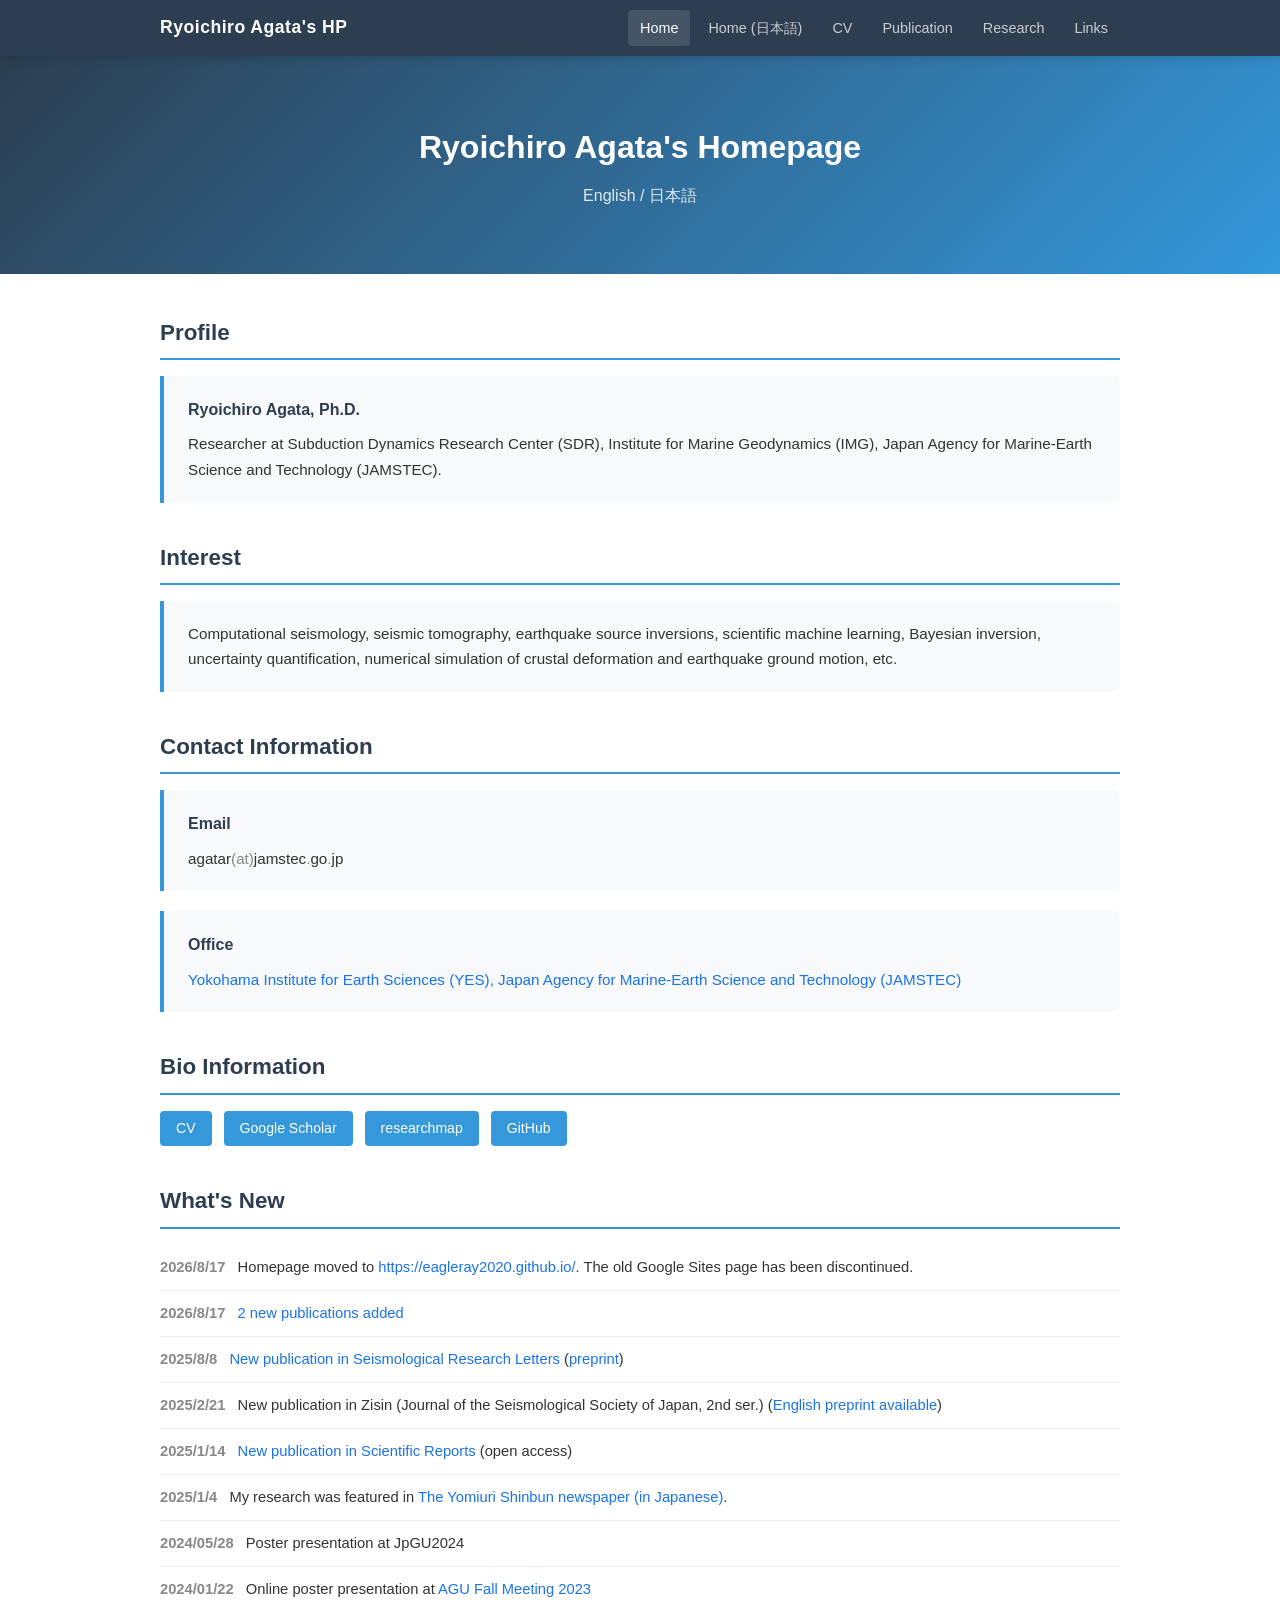
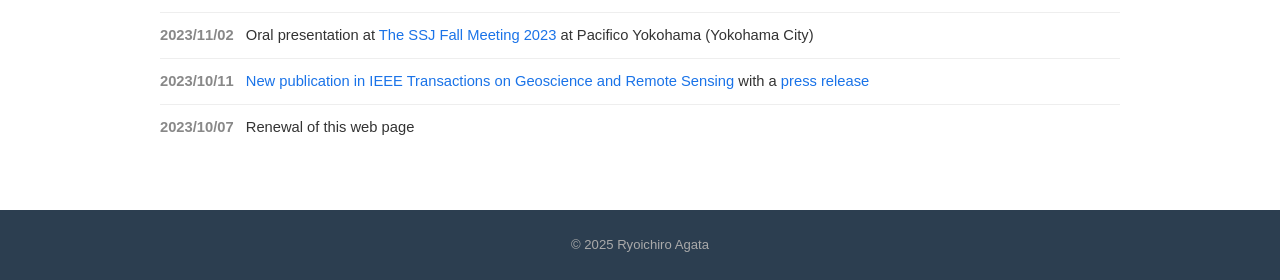
<file: index.html>
<!DOCTYPE html>
<html lang="en">
<head>
  <meta charset="UTF-8">
  <meta name="viewport" content="width=device-width, initial-scale=1.0">
  <title>Ryoichiro Agata - Homepage</title>
  <link rel="stylesheet" href="css/style.css">
</head>
<body>

<header>
  <nav class="navbar">
    <a href="index.html" class="site-title">Ryoichiro Agata's HP</a>
    <button class="hamburger" aria-label="Menu" onclick="document.querySelector('.nav-links').classList.toggle('open')">
      <span></span><span></span><span></span>
    </button>
    <ul class="nav-links">
      <li><a href="index.html" class="active">Home</a></li>
      <li><a href="jp.html">Home (日本語)</a></li>
      <li><a href="cv.html">CV</a></li>
      <li><a href="publication.html">Publication</a></li>
      <li><a href="research.html">Research</a></li>
      <li><a href="links.html">Links</a></li>
    </ul>
  </nav>
</header>

<div class="hero">
  <h1>Ryoichiro Agata's Homepage</h1>
  <div class="subtitle">English / <a href="jp.html" style="color:#fff;">日本語</a></div>
</div>

<div class="container">

  <div class="section-title">Profile</div>
  <div class="info-grid">
    <div class="info-card">
      <h3>Ryoichiro Agata, Ph.D.</h3>
      <p>Researcher at Subduction Dynamics Research Center (SDR), Institute for Marine Geodynamics (IMG), Japan Agency for Marine-Earth Science and Technology (JAMSTEC).</p>
    </div>
  </div>

  <div class="section-title">Interest</div>
  <div class="info-card">
    <p>Computational seismology, seismic tomography, earthquake source inversions, scientific machine learning, Bayesian inversion, uncertainty quantification, numerical simulation of crustal deformation and earthquake ground motion, etc.</p>
  </div>

  <div class="section-title">Contact Information</div>
  <div class="info-grid">
    <div class="info-card">
      <h3>Email</h3>
      <p>agatar<span style="color:#888;">(at)</span>jamstec<span style="color:#888;">.</span>go<span style="color:#888;">.</span>jp</p>
    </div>
    <div class="info-card">
      <h3>Office</h3>
      <p><a href="https://www.jamstec.go.jp/e/about/access/yokohama.html" target="_blank" rel="noopener">Yokohama Institute for Earth Sciences (YES), Japan Agency for Marine-Earth Science and Technology (JAMSTEC)</a></p>
    </div>
  </div>

  <div class="section-title">Bio Information</div>
  <div class="bio-links">
    <a href="cv.html">CV</a>
    <a href="https://scholar.google.com/citations?user=Bm1IU0EAAAAJ&hl=ja&oi=ao" target="_blank" rel="noopener">Google Scholar</a>
    <a href="https://researchmap.jp/agatar?lang=en" target="_blank" rel="noopener">researchmap</a>
    <a href="https://github.com/eagleray2020" target="_blank" rel="noopener">GitHub</a>
  </div>

  <div class="section-title">What's New</div>
  <ul class="news-list">
    <li><span class="date">2026/8/17</span> Homepage moved to <a href="https://eagleray2020.github.io/" target="_blank" rel="noopener">https://eagleray2020.github.io/</a>. The old Google Sites page has been discontinued.</li>
    <li><span class="date">2026/8/17</span> <a href="#new-pubs">2 new publications added</a></li>
    <li><span class="date">2025/8/8</span> <a href="https://pubs.geoscienceworld.org/ssa/srl/article/doi/10.1785/0220240377/660247/HypoNet-Nankai-Rapid-Hypocenter-Determination-Tool" target="_blank" rel="noopener">New publication in Seismological Research Letters</a> (<a href="https://arxiv.org/abs/2411.04667" target="_blank" rel="noopener">preprint</a>)</li>
    <li><span class="date">2025/2/21</span> New publication in Zisin (Journal of the Seismological Society of Japan, 2nd ser.) (<a href="https://arxiv.org/abs/2411.17997" target="_blank" rel="noopener">English preprint available</a>)</li>
    <li><span class="date">2025/1/14</span> <a href="https://www.nature.com/articles/s41598-024-84995-9" target="_blank" rel="noopener">New publication in Scientific Reports</a> (open access)</li>
    <li><span class="date">2025/1/4</span> My research was featured in <a href="https://www.yomiuri.co.jp/science/20250104-OYT1T50067/" target="_blank" rel="noopener">The Yomiuri Shinbun newspaper (in Japanese)</a>.</li>
    <li><span class="date">2024/05/28</span> Poster presentation at JpGU2024</li>
    <li><span class="date">2024/01/22</span> Online poster presentation at <a href="https://www.agu.org/Fall-Meeting" target="_blank" rel="noopener">AGU Fall Meeting 2023</a></li>
    <li><span class="date">2023/11/02</span> Oral presentation at <a href="http://www.zisin.or.jp/english" target="_blank" rel="noopener">The SSJ Fall Meeting 2023</a> at Pacifico Yokohama (Yokohama City)</li>
    <li><span class="date">2023/10/11</span> <a href="https://ieeexplore.ieee.org/document/10184054" target="_blank" rel="noopener">New publication in IEEE Transactions on Geoscience and Remote Sensing</a> with a <a href="https://www.jamstec.go.jp/e/about/press_release/20231011_2/" target="_blank" rel="noopener">press release</a></li>
    <li><span class="date">2023/10/07</span> Renewal of this web page</li>
  </ul>

</div>

<footer>
  &copy; 2025 Ryoichiro Agata
</footer>

</body>
</html>
</file>
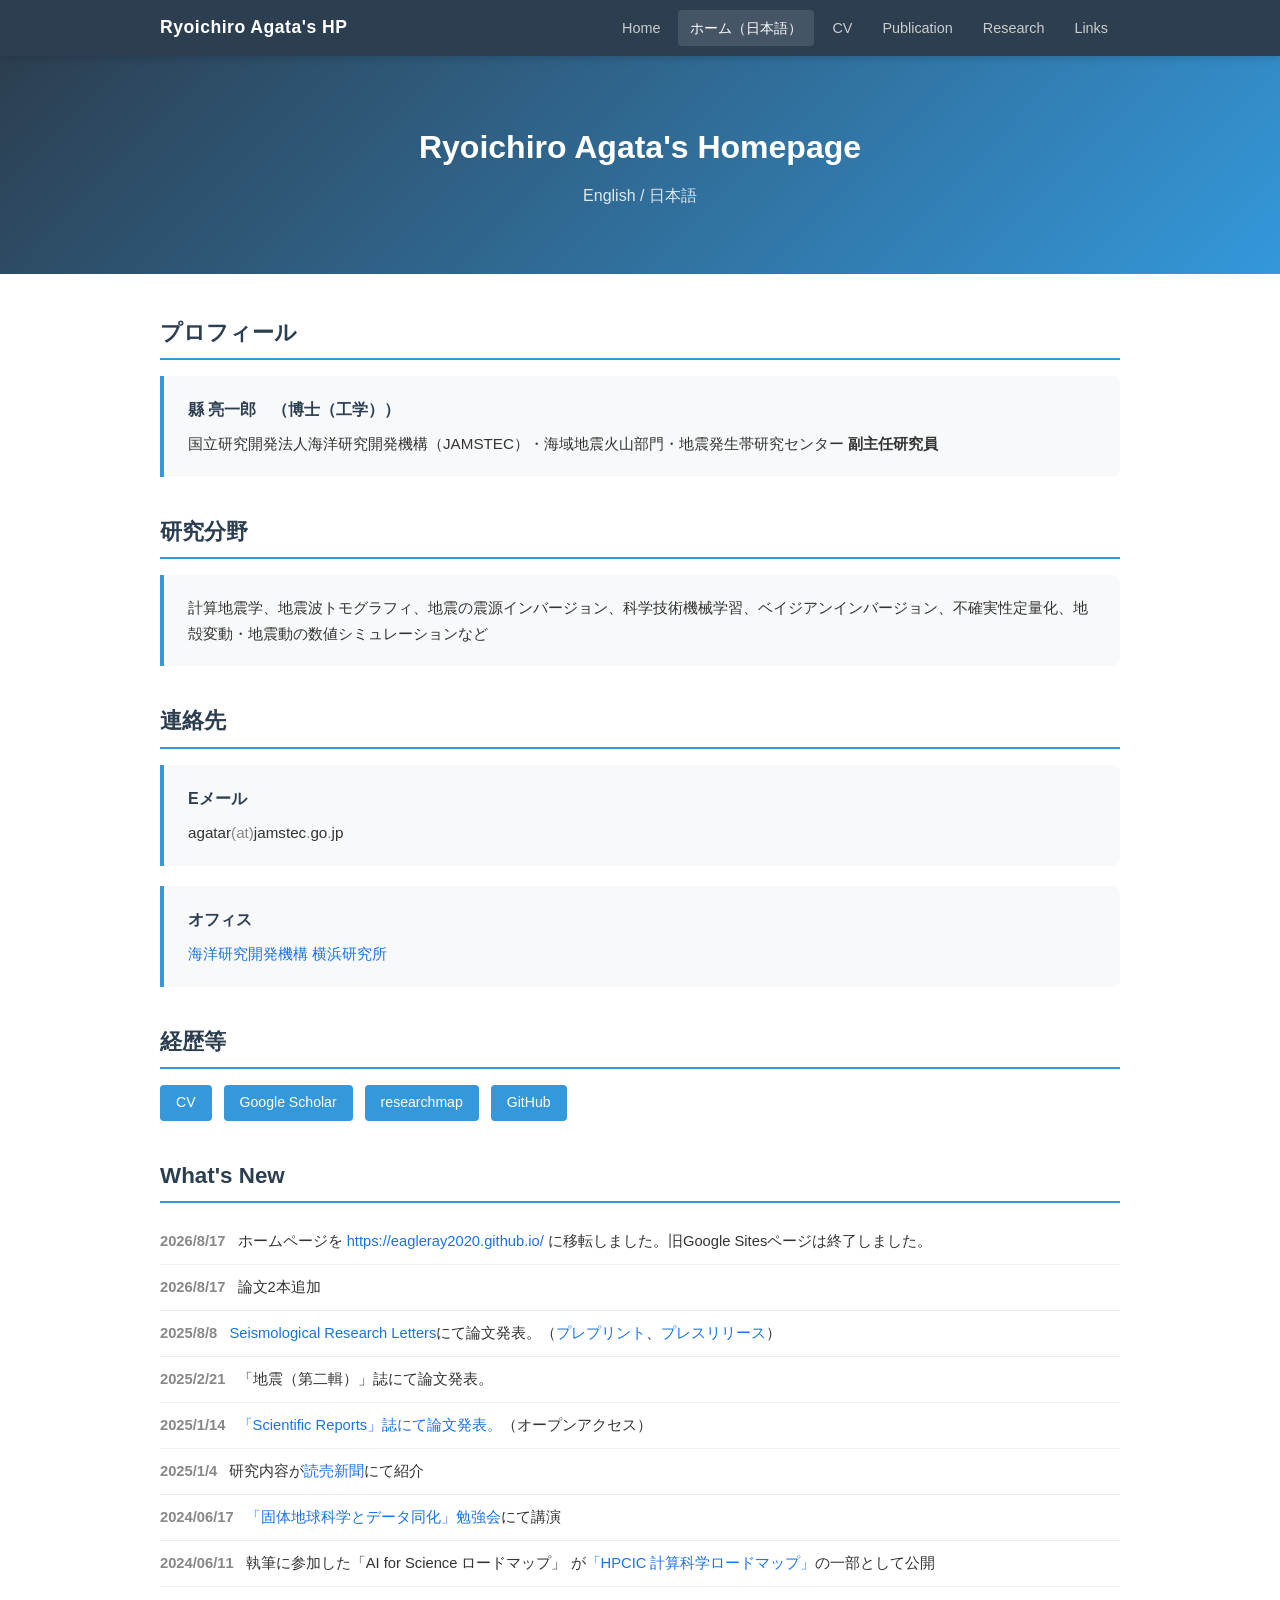
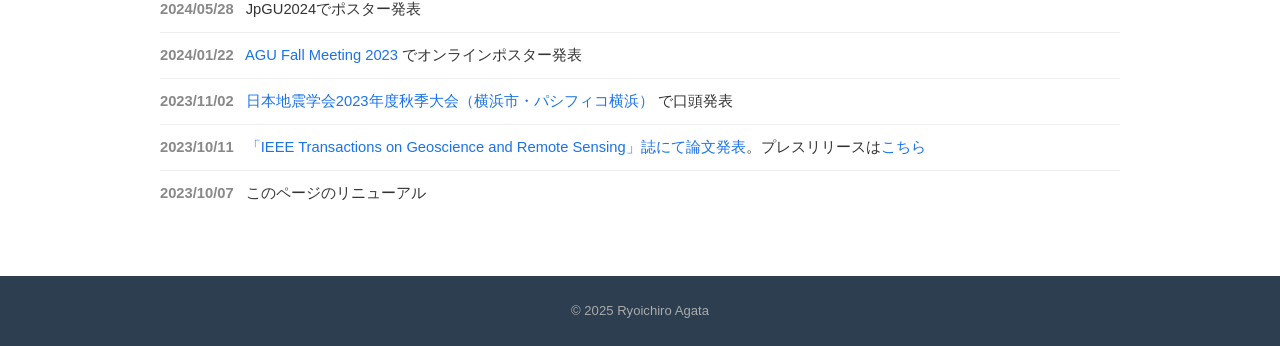
<file: jp.html>
<!DOCTYPE html>
<html lang="ja">
<head>
  <meta charset="UTF-8">
  <meta name="viewport" content="width=device-width, initial-scale=1.0">
  <title>縣亮一郎 - ホームページ</title>
  <link rel="stylesheet" href="css/style.css">
</head>
<body>

<header>
  <nav class="navbar">
    <a href="index.html" class="site-title">Ryoichiro Agata's HP</a>
    <button class="hamburger" aria-label="メニュー" onclick="document.querySelector('.nav-links').classList.toggle('open')">
      <span></span><span></span><span></span>
    </button>
    <ul class="nav-links">
      <li><a href="index.html">Home</a></li>
      <li><a href="jp.html" class="active">ホーム（日本語）</a></li>
      <li><a href="cv.html">CV</a></li>
      <li><a href="publication.html">Publication</a></li>
      <li><a href="research.html">Research</a></li>
      <li><a href="links.html">Links</a></li>
    </ul>
  </nav>
</header>

<div class="hero">
  <h1>Ryoichiro Agata's Homepage</h1>
  <div class="subtitle"><a href="index.html" style="color:#fff;">English</a> / 日本語</div>
</div>

<div class="container">

  <div class="section-title">プロフィール</div>
  <div class="info-grid">
    <div class="info-card">
      <h3>縣 亮一郎　（博士（工学））</h3>
      <p>国立研究開発法人海洋研究開発機構（JAMSTEC）・海域地震火山部門・地震発生帯研究センター <strong>副主任研究員</strong></p>
    </div>
  </div>

  <div class="section-title">研究分野</div>
  <div class="info-card">
    <p>計算地震学、地震波トモグラフィ、地震の震源インバージョン、科学技術機械学習、ベイジアンインバージョン、不確実性定量化、地殻変動・地震動の数値シミュレーションなど</p>
  </div>

  <div class="section-title">連絡先</div>
  <div class="info-grid">
    <div class="info-card">
      <h3>Eメール</h3>
      <p>agatar<span style="color:#888;">(at)</span>jamstec<span style="color:#888;">.</span>go<span style="color:#888;">.</span>jp</p>
    </div>
    <div class="info-card">
      <h3>オフィス</h3>
      <p><a href="https://www.jamstec.go.jp/j/about/access/yokohama.html" target="_blank" rel="noopener">海洋研究開発機構 横浜研究所</a></p>
    </div>
  </div>

  <div class="section-title">経歴等</div>
  <div class="bio-links">
    <a href="cv.html">CV</a>
    <a href="https://scholar.google.com/citations?user=Bm1IU0EAAAAJ&hl=ja&oi=ao" target="_blank" rel="noopener">Google Scholar</a>
    <a href="https://researchmap.jp/agatar" target="_blank" rel="noopener">researchmap</a>
    <a href="https://github.com/eagleray2020" target="_blank" rel="noopener">GitHub</a>
  </div>

  <div class="section-title">What's New</div>
  <ul class="news-list">
    <li><span class="date">2026/8/17</span> ホームページを <a href="https://eagleray2020.github.io/" target="_blank" rel="noopener">https://eagleray2020.github.io/</a> に移転しました。旧Google Sitesページは終了しました。</li>
    <li><span class="date">2026/8/17</span> 論文2本追加</li>
    <li><span class="date">2025/8/8</span> <a href="https://pubs.geoscienceworld.org/ssa/srl/article/doi/10.1785/0220240377/660247/HypoNet-Nankai-Rapid-Hypocenter-Determination-Tool" target="_blank" rel="noopener">Seismological Research Letters</a>にて論文発表。（<a href="https://arxiv.org/abs/2411.04667" target="_blank" rel="noopener">プレプリント</a>、<a href="https://www.jamstec.go.jp/j/about/press_release/20250808/" target="_blank" rel="noopener">プレスリリース</a>）</li>
    <li><span class="date">2025/2/21</span> 「地震（第二輯）」誌にて論文発表。</li>
    <li><span class="date">2025/1/14</span> <a href="https://www.nature.com/articles/s41598-024-84995-9" target="_blank" rel="noopener">「Scientific Reports」誌にて論文発表。</a>（オープンアクセス）</li>
    <li><span class="date">2025/1/4</span> 研究内容が<a href="https://www.yomiuri.co.jp/science/20250104-OYT1T50067/" target="_blank" rel="noopener">読売新聞</a>にて紹介</li>
    <li><span class="date">2024/06/17</span> <a href="https://sites.google.com/view/da-for-solid-earth" target="_blank" rel="noopener">「固体地球科学とデータ同化」勉強会</a>にて講演</li>
    <li><span class="date">2024/06/11</span> 執筆に参加した「AI for Science ロードマップ」 が<a href="https://cs-forum.github.io/roadmap-2023/" target="_blank" rel="noopener">「HPCIC 計算科学ロードマップ」</a>の一部として公開</li>
    <li><span class="date">2024/05/28</span> JpGU2024でポスター発表</li>
    <li><span class="date">2024/01/22</span> <a href="https://www.agu.org/Fall-Meeting" target="_blank" rel="noopener">AGU Fall Meeting 2023</a> でオンラインポスター発表</li>
    <li><span class="date">2023/11/02</span> <a href="https://www.zisin.or.jp/" target="_blank" rel="noopener">日本地震学会2023年度秋季大会（横浜市・パシフィコ横浜）</a> で口頭発表</li>
    <li><span class="date">2023/10/11</span> <a href="https://ieeexplore.ieee.org/document/10184054" target="_blank" rel="noopener">「IEEE Transactions on Geoscience and Remote Sensing」誌にて論文発表</a>。プレスリリースは<a href="https://www.jamstec.go.jp/j/about/press_release/20231011_2/" target="_blank" rel="noopener">こちら</a></li>
    <li><span class="date">2023/10/07</span> このページのリニューアル</li>
  </ul>

</div>

<footer>
  &copy; 2025 Ryoichiro Agata
</footer>

</body>
</html>
</file>
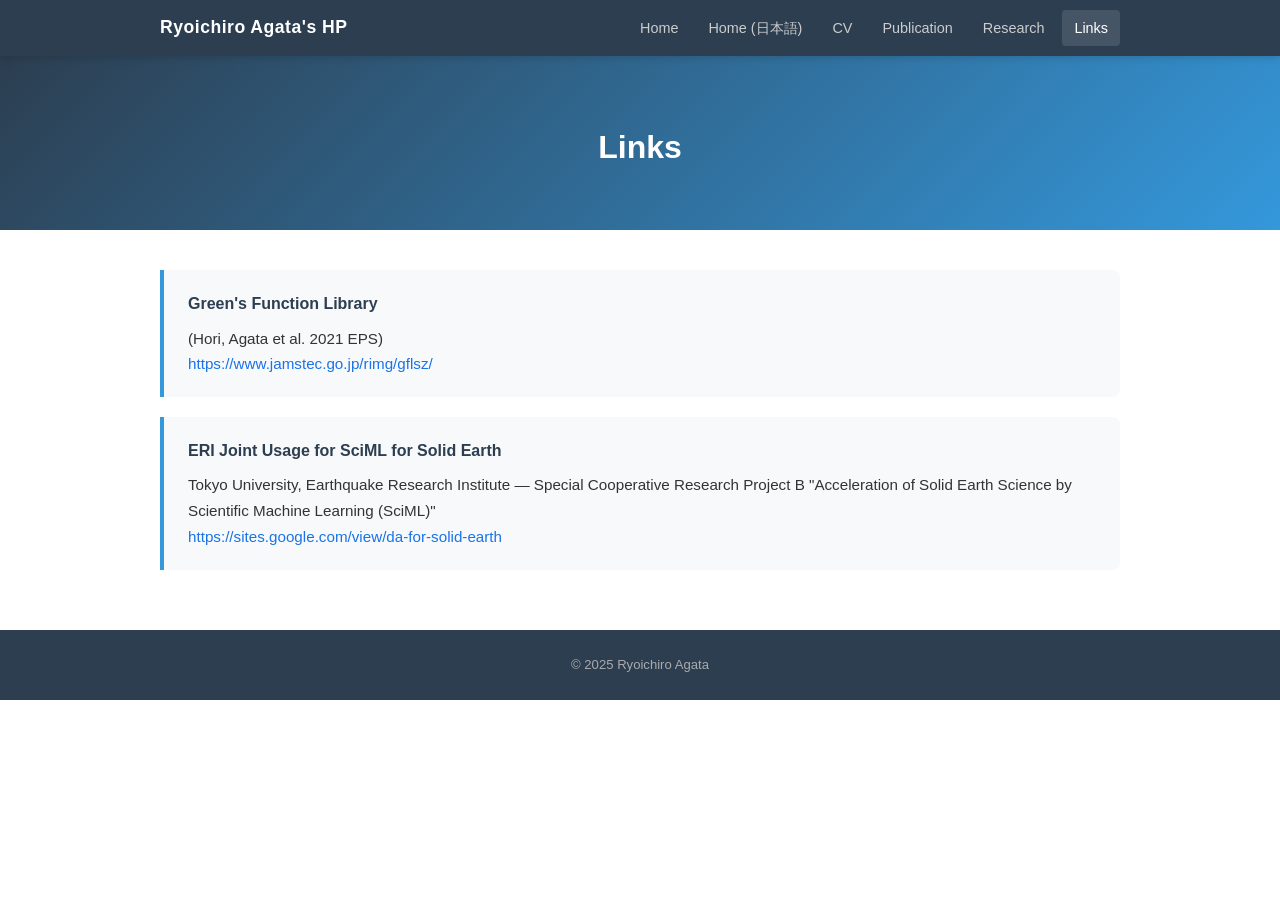
<file: links.html>
<!DOCTYPE html>
<html lang="en">
<head>
  <meta charset="UTF-8">
  <meta name="viewport" content="width=device-width, initial-scale=1.0">
  <title>Links - Ryoichiro Agata</title>
  <link rel="stylesheet" href="css/style.css">
</head>
<body>

<header>
  <nav class="navbar">
    <a href="index.html" class="site-title">Ryoichiro Agata's HP</a>
    <button class="hamburger" aria-label="Menu" onclick="document.querySelector('.nav-links').classList.toggle('open')">
      <span></span><span></span><span></span>
    </button>
    <ul class="nav-links">
      <li><a href="index.html">Home</a></li>
      <li><a href="jp.html">Home (日本語)</a></li>
      <li><a href="cv.html">CV</a></li>
      <li><a href="publication.html">Publication</a></li>
      <li><a href="research.html">Research</a></li>
      <li><a href="links.html" class="active">Links</a></li>
    </ul>
  </nav>
</header>

<div class="hero">
  <h1>Links</h1>
</div>

<div class="container">

  <div class="info-grid">
    <div class="info-card">
      <h3>Green's Function Library</h3>
      <p>(Hori, Agata et al. 2021 EPS)</p>
      <p><a href="https://www.jamstec.go.jp/rimg/gflsz/" target="_blank" rel="noopener">https://www.jamstec.go.jp/rimg/gflsz/</a></p>
    </div>
    <div class="info-card">
      <h3>ERI Joint Usage for SciML for Solid Earth</h3>
      <p>Tokyo University, Earthquake Research Institute — Special Cooperative Research Project B "Acceleration of Solid Earth Science by Scientific Machine Learning (SciML)"</p>
      <p><a href="https://sites.google.com/view/da-for-solid-earth" target="_blank" rel="noopener">https://sites.google.com/view/da-for-solid-earth</a></p>
    </div>
  </div>

</div>

<footer>
  &copy; 2025 Ryoichiro Agata
</footer>

</body>
</html>
</file>
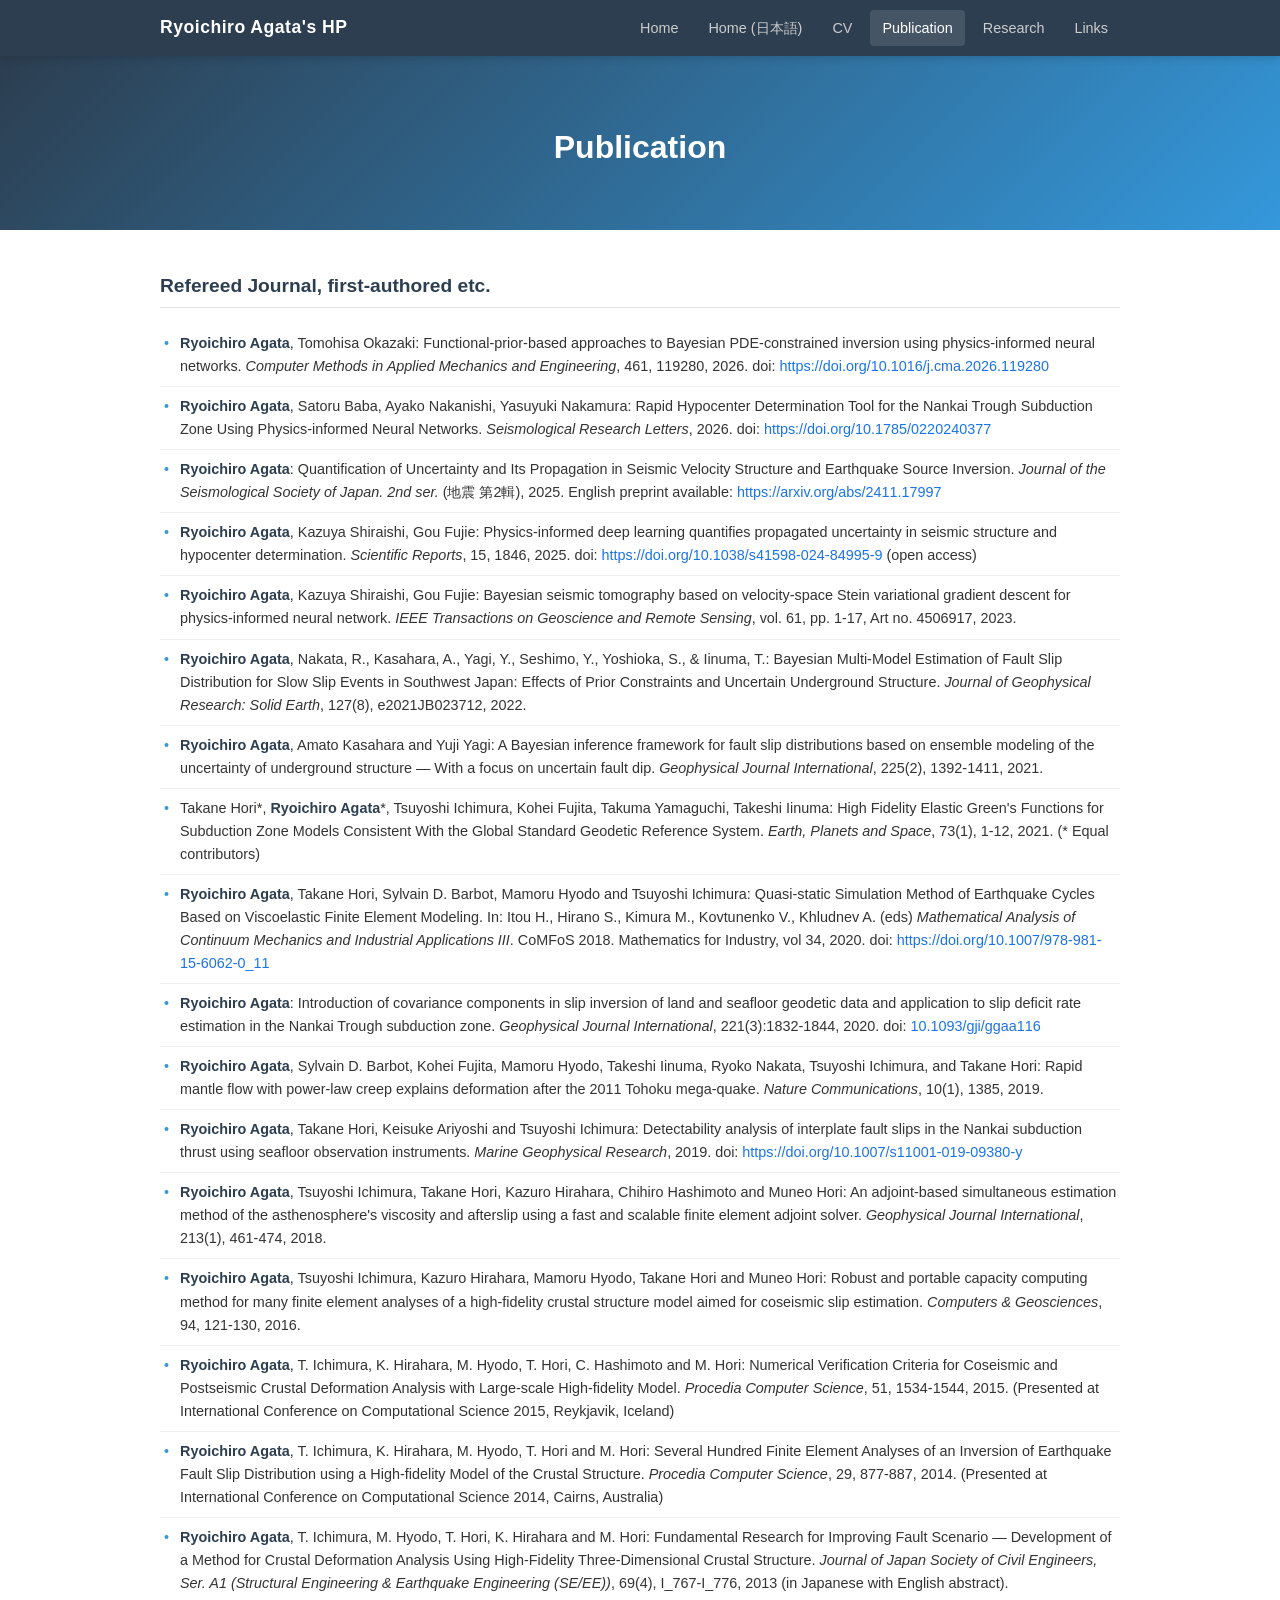
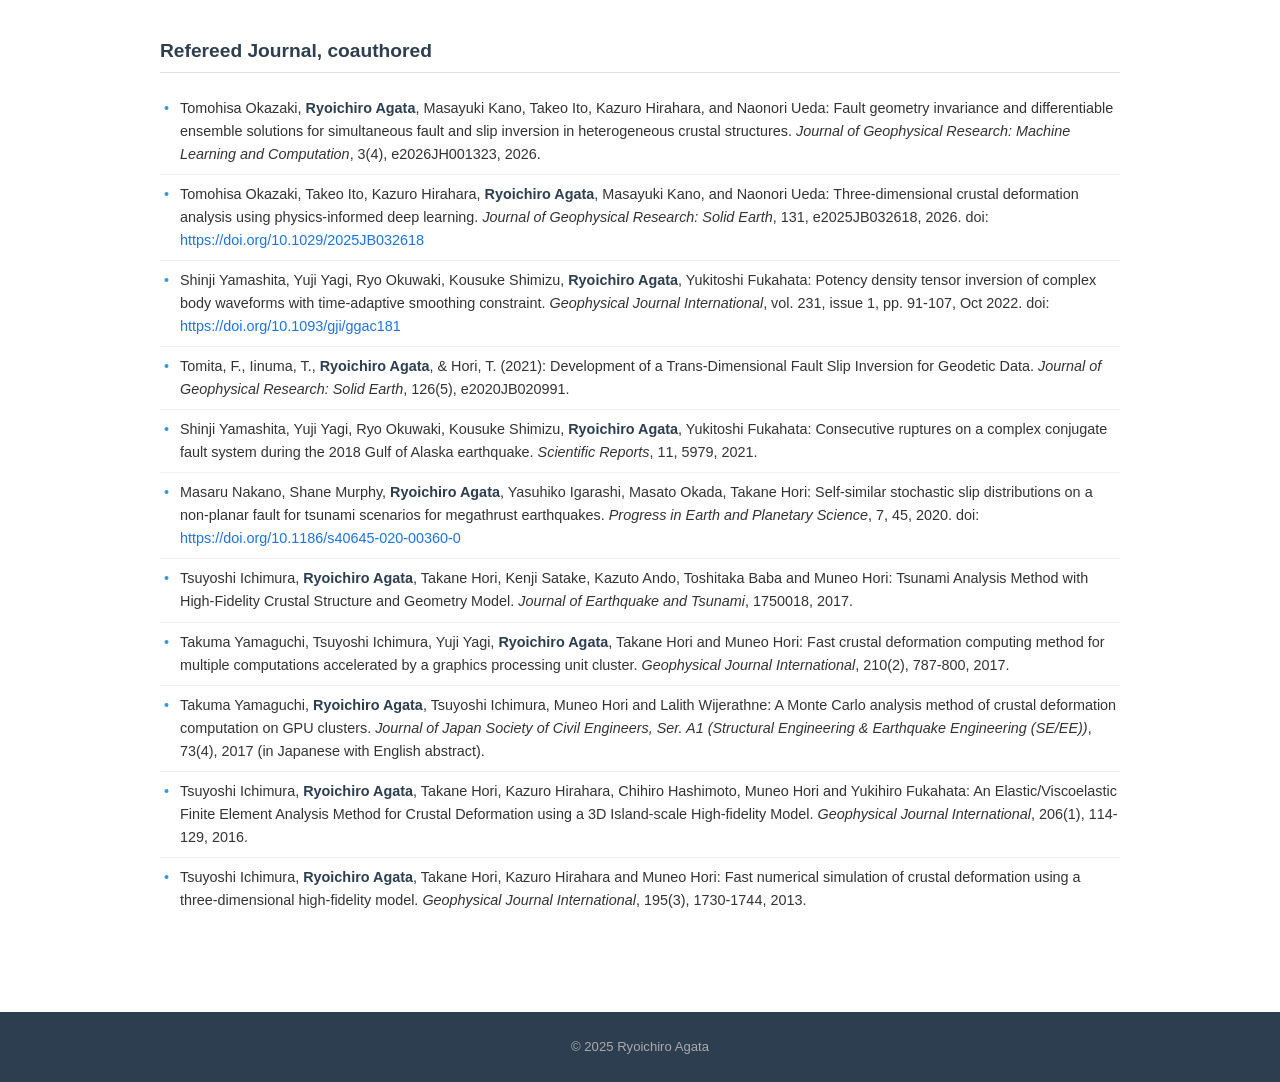
<file: publication.html>
<!DOCTYPE html>
<html lang="en">
<head>
  <meta charset="UTF-8">
  <meta name="viewport" content="width=device-width, initial-scale=1.0">
  <title>Publication - Ryoichiro Agata</title>
  <link rel="stylesheet" href="css/style.css">
</head>
<body>

<header>
  <nav class="navbar">
    <a href="index.html" class="site-title">Ryoichiro Agata's HP</a>
    <button class="hamburger" aria-label="Menu" onclick="document.querySelector('.nav-links').classList.toggle('open')">
      <span></span><span></span><span></span>
    </button>
    <ul class="nav-links">
      <li><a href="index.html">Home</a></li>
      <li><a href="jp.html">Home (日本語)</a></li>
      <li><a href="cv.html">CV</a></li>
      <li><a href="publication.html" class="active">Publication</a></li>
      <li><a href="research.html">Research</a></li>
      <li><a href="links.html">Links</a></li>
    </ul>
  </nav>
</header>

<div class="hero">
  <h1>Publication</h1>
</div>

<div class="container">

  <div class="pub-section">
    <h3>Refereed Journal, first-authored etc.</h3>

    <div class="pub-item">
      <strong>Ryoichiro Agata</strong>, Tomohisa Okazaki: Functional-prior-based approaches to Bayesian PDE-constrained inversion using physics-informed neural networks. <em>Computer Methods in Applied Mechanics and Engineering</em>, 461, 119280, 2026. doi: <a href="https://doi.org/10.1016/j.cma.2026.119280" target="_blank" rel="noopener">https://doi.org/10.1016/j.cma.2026.119280</a>
    </div>

    <div class="pub-item">
      <strong>Ryoichiro Agata</strong>, Satoru Baba, Ayako Nakanishi, Yasuyuki Nakamura: Rapid Hypocenter Determination Tool for the Nankai Trough Subduction Zone Using Physics-informed Neural Networks. <em>Seismological Research Letters</em>, 2026. doi: <a href="https://doi.org/10.1785/0220240377" target="_blank" rel="noopener">https://doi.org/10.1785/0220240377</a>
    </div>

    <div class="pub-item">
      <strong>Ryoichiro Agata</strong>: Quantification of Uncertainty and Its Propagation in Seismic Velocity Structure and Earthquake Source Inversion. <em>Journal of the Seismological Society of Japan. 2nd ser.</em> (地震 第2輯), 2025. English preprint available: <a href="https://arxiv.org/abs/2411.17997" target="_blank" rel="noopener">https://arxiv.org/abs/2411.17997</a>
    </div>

    <div class="pub-item">
      <strong>Ryoichiro Agata</strong>, Kazuya Shiraishi, Gou Fujie: Physics-informed deep learning quantifies propagated uncertainty in seismic structure and hypocenter determination. <em>Scientific Reports</em>, 15, 1846, 2025. doi: <a href="https://doi.org/10.1038/s41598-024-84995-9" target="_blank" rel="noopener">https://doi.org/10.1038/s41598-024-84995-9</a> (open access)
    </div>

    <div class="pub-item">
      <strong>Ryoichiro Agata</strong>, Kazuya Shiraishi, Gou Fujie: Bayesian seismic tomography based on velocity-space Stein variational gradient descent for physics-informed neural network. <em>IEEE Transactions on Geoscience and Remote Sensing</em>, vol. 61, pp. 1-17, Art no. 4506917, 2023.
    </div>

    <div class="pub-item">
      <strong>Ryoichiro Agata</strong>, Nakata, R., Kasahara, A., Yagi, Y., Seshimo, Y., Yoshioka, S., &amp; Iinuma, T.: Bayesian Multi-Model Estimation of Fault Slip Distribution for Slow Slip Events in Southwest Japan: Effects of Prior Constraints and Uncertain Underground Structure. <em>Journal of Geophysical Research: Solid Earth</em>, 127(8), e2021JB023712, 2022.
    </div>

    <div class="pub-item">
      <strong>Ryoichiro Agata</strong>, Amato Kasahara and Yuji Yagi: A Bayesian inference framework for fault slip distributions based on ensemble modeling of the uncertainty of underground structure — With a focus on uncertain fault dip. <em>Geophysical Journal International</em>, 225(2), 1392-1411, 2021.
    </div>

    <div class="pub-item">
      Takane Hori*, <strong>Ryoichiro Agata</strong>*, Tsuyoshi Ichimura, Kohei Fujita, Takuma Yamaguchi, Takeshi Iinuma: High Fidelity Elastic Green's Functions for Subduction Zone Models Consistent With the Global Standard Geodetic Reference System. <em>Earth, Planets and Space</em>, 73(1), 1-12, 2021. (* Equal contributors)
    </div>

    <div class="pub-item">
      <strong>Ryoichiro Agata</strong>, Takane Hori, Sylvain D. Barbot, Mamoru Hyodo and Tsuyoshi Ichimura: Quasi-static Simulation Method of Earthquake Cycles Based on Viscoelastic Finite Element Modeling. In: Itou H., Hirano S., Kimura M., Kovtunenko V., Khludnev A. (eds) <em>Mathematical Analysis of Continuum Mechanics and Industrial Applications III</em>. CoMFoS 2018. Mathematics for Industry, vol 34, 2020. doi: <a href="https://doi.org/10.1007/978-981-15-6062-0_11" target="_blank" rel="noopener">https://doi.org/10.1007/978-981-15-6062-0_11</a>
    </div>

    <div class="pub-item">
      <strong>Ryoichiro Agata</strong>: Introduction of covariance components in slip inversion of land and seafloor geodetic data and application to slip deficit rate estimation in the Nankai Trough subduction zone. <em>Geophysical Journal International</em>, 221(3):1832-1844, 2020. doi: <a href="https://doi.org/10.1093/gji/ggaa116" target="_blank" rel="noopener">10.1093/gji/ggaa116</a>
    </div>

    <div class="pub-item">
      <strong>Ryoichiro Agata</strong>, Sylvain D. Barbot, Kohei Fujita, Mamoru Hyodo, Takeshi Iinuma, Ryoko Nakata, Tsuyoshi Ichimura, and Takane Hori: Rapid mantle flow with power-law creep explains deformation after the 2011 Tohoku mega-quake. <em>Nature Communications</em>, 10(1), 1385, 2019.
    </div>

    <div class="pub-item">
      <strong>Ryoichiro Agata</strong>, Takane Hori, Keisuke Ariyoshi and Tsuyoshi Ichimura: Detectability analysis of interplate fault slips in the Nankai subduction thrust using seafloor observation instruments. <em>Marine Geophysical Research</em>, 2019. doi: <a href="https://doi.org/10.1007/s11001-019-09380-y" target="_blank" rel="noopener">https://doi.org/10.1007/s11001-019-09380-y</a>
    </div>

    <div class="pub-item">
      <strong>Ryoichiro Agata</strong>, Tsuyoshi Ichimura, Takane Hori, Kazuro Hirahara, Chihiro Hashimoto and Muneo Hori: An adjoint-based simultaneous estimation method of the asthenosphere's viscosity and afterslip using a fast and scalable finite element adjoint solver. <em>Geophysical Journal International</em>, 213(1), 461-474, 2018.
    </div>

    <div class="pub-item">
      <strong>Ryoichiro Agata</strong>, Tsuyoshi Ichimura, Kazuro Hirahara, Mamoru Hyodo, Takane Hori and Muneo Hori: Robust and portable capacity computing method for many finite element analyses of a high-fidelity crustal structure model aimed for coseismic slip estimation. <em>Computers &amp; Geosciences</em>, 94, 121-130, 2016.
    </div>

    <div class="pub-item">
      <strong>Ryoichiro Agata</strong>, T. Ichimura, K. Hirahara, M. Hyodo, T. Hori, C. Hashimoto and M. Hori: Numerical Verification Criteria for Coseismic and Postseismic Crustal Deformation Analysis with Large-scale High-fidelity Model. <em>Procedia Computer Science</em>, 51, 1534-1544, 2015. (Presented at International Conference on Computational Science 2015, Reykjavik, Iceland)
    </div>

    <div class="pub-item">
      <strong>Ryoichiro Agata</strong>, T. Ichimura, K. Hirahara, M. Hyodo, T. Hori and M. Hori: Several Hundred Finite Element Analyses of an Inversion of Earthquake Fault Slip Distribution using a High-fidelity Model of the Crustal Structure. <em>Procedia Computer Science</em>, 29, 877-887, 2014. (Presented at International Conference on Computational Science 2014, Cairns, Australia)
    </div>

    <div class="pub-item">
      <strong>Ryoichiro Agata</strong>, T. Ichimura, M. Hyodo, T. Hori, K. Hirahara and M. Hori: Fundamental Research for Improving Fault Scenario — Development of a Method for Crustal Deformation Analysis Using High-Fidelity Three-Dimensional Crustal Structure. <em>Journal of Japan Society of Civil Engineers, Ser. A1 (Structural Engineering &amp; Earthquake Engineering (SE/EE))</em>, 69(4), I_767-I_776, 2013 (in Japanese with English abstract).
    </div>
  </div>

  <div class="pub-section">
    <h3>Refereed Journal, coauthored</h3>

    <div class="pub-item">
      Tomohisa Okazaki, <strong>Ryoichiro Agata</strong>, Masayuki Kano, Takeo Ito, Kazuro Hirahara, and Naonori Ueda: Fault geometry invariance and differentiable ensemble solutions for simultaneous fault and slip inversion in heterogeneous crustal structures. <em>Journal of Geophysical Research: Machine Learning and Computation</em>, 3(4), e2026JH001323, 2026.
    </div>

    <div class="pub-item">
      Tomohisa Okazaki, Takeo Ito, Kazuro Hirahara, <strong>Ryoichiro Agata</strong>, Masayuki Kano, and Naonori Ueda: Three-dimensional crustal deformation analysis using physics-informed deep learning. <em>Journal of Geophysical Research: Solid Earth</em>, 131, e2025JB032618, 2026. doi: <a href="https://doi.org/10.1029/2025JB032618" target="_blank" rel="noopener">https://doi.org/10.1029/2025JB032618</a>
    </div>

    <div class="pub-item">
      Shinji Yamashita, Yuji Yagi, Ryo Okuwaki, Kousuke Shimizu, <strong>Ryoichiro Agata</strong>, Yukitoshi Fukahata: Potency density tensor inversion of complex body waveforms with time-adaptive smoothing constraint. <em>Geophysical Journal International</em>, vol. 231, issue 1, pp. 91-107, Oct 2022. doi: <a href="https://doi.org/10.1093/gji/ggac181" target="_blank" rel="noopener">https://doi.org/10.1093/gji/ggac181</a>
    </div>

    <div class="pub-item">
      Tomita, F., Iinuma, T., <strong>Ryoichiro Agata</strong>, &amp; Hori, T. (2021): Development of a Trans-Dimensional Fault Slip Inversion for Geodetic Data. <em>Journal of Geophysical Research: Solid Earth</em>, 126(5), e2020JB020991.
    </div>

    <div class="pub-item">
      Shinji Yamashita, Yuji Yagi, Ryo Okuwaki, Kousuke Shimizu, <strong>Ryoichiro Agata</strong>, Yukitoshi Fukahata: Consecutive ruptures on a complex conjugate fault system during the 2018 Gulf of Alaska earthquake. <em>Scientific Reports</em>, 11, 5979, 2021.
    </div>

    <div class="pub-item">
      Masaru Nakano, Shane Murphy, <strong>Ryoichiro Agata</strong>, Yasuhiko Igarashi, Masato Okada, Takane Hori: Self-similar stochastic slip distributions on a non-planar fault for tsunami scenarios for megathrust earthquakes. <em>Progress in Earth and Planetary Science</em>, 7, 45, 2020. doi: <a href="https://doi.org/10.1186/s40645-020-00360-0" target="_blank" rel="noopener">https://doi.org/10.1186/s40645-020-00360-0</a>
    </div>

    <div class="pub-item">
      Tsuyoshi Ichimura, <strong>Ryoichiro Agata</strong>, Takane Hori, Kenji Satake, Kazuto Ando, Toshitaka Baba and Muneo Hori: Tsunami Analysis Method with High-Fidelity Crustal Structure and Geometry Model. <em>Journal of Earthquake and Tsunami</em>, 1750018, 2017.
    </div>

    <div class="pub-item">
      Takuma Yamaguchi, Tsuyoshi Ichimura, Yuji Yagi, <strong>Ryoichiro Agata</strong>, Takane Hori and Muneo Hori: Fast crustal deformation computing method for multiple computations accelerated by a graphics processing unit cluster. <em>Geophysical Journal International</em>, 210(2), 787-800, 2017.
    </div>

    <div class="pub-item">
      Takuma Yamaguchi, <strong>Ryoichiro Agata</strong>, Tsuyoshi Ichimura, Muneo Hori and Lalith Wijerathne: A Monte Carlo analysis method of crustal deformation computation on GPU clusters. <em>Journal of Japan Society of Civil Engineers, Ser. A1 (Structural Engineering &amp; Earthquake Engineering (SE/EE))</em>, 73(4), 2017 (in Japanese with English abstract).
    </div>

    <div class="pub-item">
      Tsuyoshi Ichimura, <strong>Ryoichiro Agata</strong>, Takane Hori, Kazuro Hirahara, Chihiro Hashimoto, Muneo Hori and Yukihiro Fukahata: An Elastic/Viscoelastic Finite Element Analysis Method for Crustal Deformation using a 3D Island-scale High-fidelity Model. <em>Geophysical Journal International</em>, 206(1), 114-129, 2016.
    </div>

    <div class="pub-item">
      Tsuyoshi Ichimura, <strong>Ryoichiro Agata</strong>, Takane Hori, Kazuro Hirahara and Muneo Hori: Fast numerical simulation of crustal deformation using a three-dimensional high-fidelity model. <em>Geophysical Journal International</em>, 195(3), 1730-1744, 2013.
    </div>
  </div>

</div>

<footer>
  &copy; 2025 Ryoichiro Agata
</footer>

</body>
</html>
</file>
<file: css/style.css>
body {
  margin: 0;
  font-family: -apple-system, BlinkMacSystemFont, "Segoe UI", Roboto, "Helvetica Neue", Arial, sans-serif;
  line-height: 1.7;
  color: #333;
  background: #fff;
}

a {
  color: #1a73e8;
  text-decoration: none;
}

a:hover {
  text-decoration: underline;
}

/* Header / Nav */
header {
  background: #2c3e50;
  color: #fff;
  position: sticky;
  top: 0;
  z-index: 100;
  box-shadow: 0 2px 8px rgba(0,0,0,.15);
}

.navbar {
  max-width: 960px;
  margin: 0 auto;
  display: flex;
  align-items: center;
  justify-content: space-between;
  padding: 0 24px;
  height: 56px;
}

.navbar .site-title {
  font-size: 1.1rem;
  font-weight: 600;
  color: #fff;
  letter-spacing: .5px;
}

.navbar .site-title:hover {
  text-decoration: none;
}

.nav-links {
  list-style: none;
  margin: 0;
  padding: 0;
  display: flex;
  gap: 6px;
}

.nav-links li a {
  color: #ccc;
  font-size: .9rem;
  padding: 6px 12px;
  border-radius: 4px;
  display: block;
}

.nav-links li a:hover,
.nav-links li a.active {
  color: #fff;
  background: rgba(255,255,255,.12);
  text-decoration: none;
}

/* Hamburger for mobile */
.hamburger {
  display: none;
  background: none;
  border: none;
  cursor: pointer;
  padding: 4px;
}

.hamburger span {
  display: block;
  width: 22px;
  height: 2px;
  background: #fff;
  margin: 5px 0;
  transition: .3s;
}

/* Hero */
.hero {
  background: linear-gradient(135deg, #2c3e50 0%, #3498db 100%);
  color: #fff;
  padding: 64px 24px 48px;
  text-align: center;
}

.hero h1 {
  font-size: 2rem;
  margin: 0 0 8px;
  font-weight: 700;
}

.hero .subtitle {
  font-size: 1rem;
  opacity: .85;
  margin-bottom: 16px;
}

/* Main content */
.container {
  max-width: 960px;
  margin: 0 auto;
  padding: 40px 24px 60px;
}

.section-title {
  font-size: 1.4rem;
  font-weight: 600;
  color: #2c3e50;
  border-bottom: 2px solid #3498db;
  padding-bottom: 6px;
  margin: 36px 0 16px;
}

.section-title:first-child {
  margin-top: 0;
}

/* Info grid */
.info-grid {
  display: grid;
  grid-template-columns: 1fr;
  gap: 20px;
}

.info-card {
  background: #f8f9fa;
  border-left: 4px solid #3498db;
  padding: 20px 24px;
  border-radius: 0 8px 8px 0;
}

.info-card h3 {
  margin: 0 0 8px;
  font-size: 1rem;
  color: #2c3e50;
}

.info-card p {
  margin: 0;
  font-size: .95rem;
}

/* Bio links */
.bio-links {
  display: flex;
  flex-wrap: wrap;
  gap: 12px;
  margin-top: 8px;
}

.bio-links a {
  display: inline-block;
  background: #3498db;
  color: #fff;
  padding: 6px 16px;
  border-radius: 4px;
  font-size: .88rem;
}

.bio-links a:hover {
  background: #2980b9;
  text-decoration: none;
}

/* What's new */
.news-list {
  list-style: none;
  padding: 0;
  margin: 0;
}

.news-list li {
  padding: 10px 0;
  border-bottom: 1px solid #eee;
  font-size: .92rem;
}

.news-list li:last-child {
  border-bottom: none;
}

.news-list .date {
  color: #888;
  font-weight: 600;
  margin-right: 8px;
  white-space: nowrap;
}

/* Publication list */
.pub-section {
  margin-bottom: 32px;
}

.pub-section > h3 {
  font-size: 1.2rem;
  color: #2c3e50;
  margin: 0 0 16px;
  padding-bottom: 4px;
  border-bottom: 1px solid #e0e0e0;
}

.pub-item {
  padding: 8px 0 8px 20px;
  font-size: .9rem;
  line-height: 1.6;
  position: relative;
  border-bottom: 1px solid #f0f0f0;
}

.pub-item:last-child {
  border-bottom: none;
}

.pub-item::before {
  content: "\2022";
  position: absolute;
  left: 4px;
  color: #3498db;
}

.pub-item strong {
  color: #2c3e50;
}

/* Footer */
footer {
  background: #2c3e50;
  color: #aaa;
  text-align: center;
  padding: 24px;
  font-size: .82rem;
}

footer a {
  color: #3498db;
}

/* Responsive */
@media (max-width: 700px) {
  .nav-links {
    display: none;
    position: absolute;
    top: 56px;
    left: 0;
    right: 0;
    background: #2c3e50;
    flex-direction: column;
    padding: 12px 0;
    gap: 0;
  }

  .nav-links.open {
    display: flex;
  }

  .hamburger {
    display: block;
  }

  .hero h1 {
    font-size: 1.5rem;
  }
}
</file>
